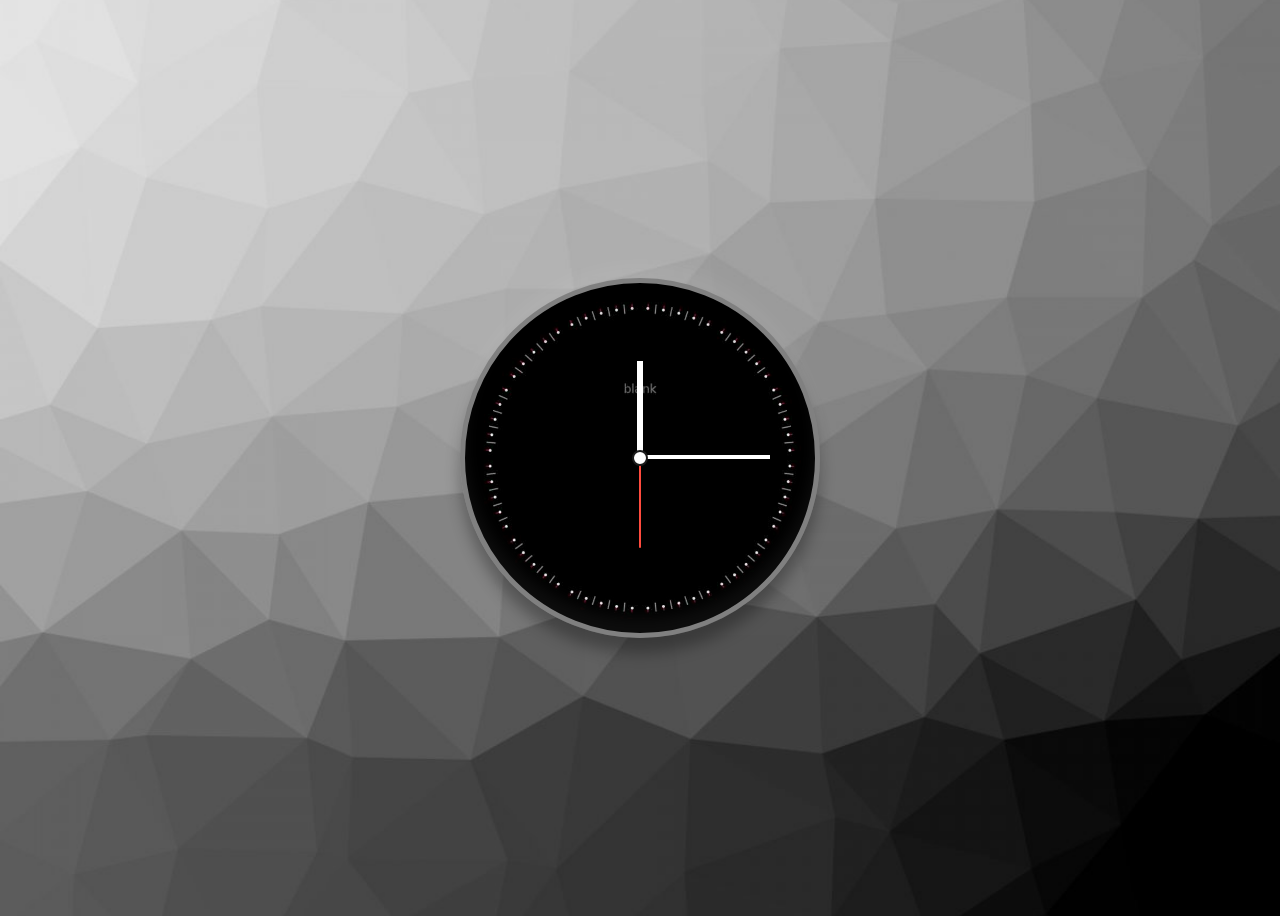
<file: Clock/index.html>
<!DOCTYPE html>
<html>
<head>
	<meta charset="utf-8">
	<title>Clock</title>
	<script type="text/javascript" src="clock.js"></script>
	<link rel="stylesheet" media="screen" href="clock.css">
</head>
<body>
	<div class="clock">
	<div class="wrap">
	<span class="hour"></span>
	<span class="minute"></span>
	<span class="second"></span>
	<span class="dot"></span>
	</div>
	</div>
</body>
</html>
</file>
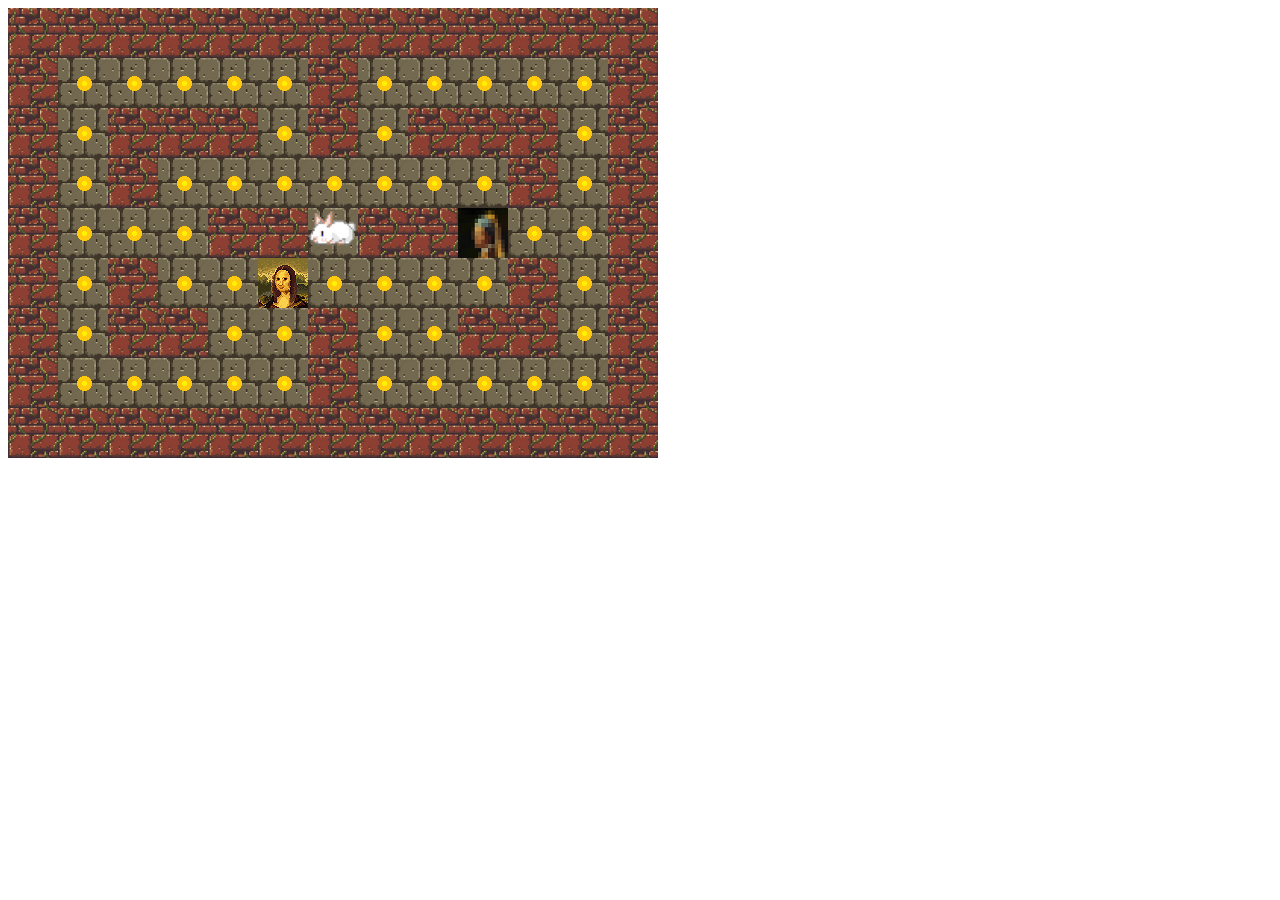
<file: Pac-Man/index.html>
<!DOCTYPE html>
<html lang="en">
<head>
	<title>Pac-Man</title>	
	<style>
		.h1{
			
			display: inline-block;
		}
		.wall {
			width: 50px;
			height: 50px;
			background-image: url('wall.png');
			display: inline-block;
		}
		.coin {
			width: 50px;
			height: 50px;
			background-image: url('coin.png');
			display: inline-block;
		}
		.ground {
			width: 50px;
			height: 50px;
			background-image: url('bg.png');
			display: inline-block;
		}
		.ghost1 {
			width: 50px;
			height: 50px;
			background-image: url('ghost3.png');
			
			display: inline-block;
		}
		
		.pacman {
			width: 50px;
			height: 50px;
			background-image: url('pin.png');
			background-color: none;
			display: inline-block;
		}
		.ghost2 {
			width: 50px;
			height: 50px;
			background-image: url('ghost2.png');
			background-color: black;
			display: inline-block;
		}

		div {
			line-height: 0px;
		}

		


	</style>
</head>
<body>
	
	<div id='world'>
		
	</div>

</body>
<script>

	pacman = {
		x: 6,
		y: 4
	}
	ghost1 = {
		x: 5,
		y: 5,
		atribute: 4
	}
	ghost2 = {
		x: 9,
		y: 3,
		atribute: 6
	}
	
	Count = 52;

	map = [ 
		[1,1,1,1,1,1,1,1,1,1,1,1,1], 
		[1,2,2,2,2,2,1,2,2,2,2,2,1], 
		[1,2,1,1,1,2,1,2,1,1,1,2,1], 
		[1,2,1,2,2,2,2,2,2,6,1,2,1], 
		[1,2,2,2,1,1,5,1,1,2,2,2,1], 
		[1,2,1,2,2,4,2,2,2,2,1,2,1], 
		[1,2,1,1,2,2,1,2,2,1,1,2,1], 
		[1,2,2,2,2,2,1,2,2,2,2,2,1], 
		[1,1,1,1,1,1,1,1,1,1,1,1,1]
	]

	var el = document.getElementById('world');
	
	function drawWorld(){
		el.innerHTML = '';
		for(var y = 0; y < map.length ; y = y + 1) {
			for(var x = 0; x < map[y].length ; x = x + 1) {		
				if (map[y][x] === 1) {
					el.innerHTML += "<div class='wall'></div>";
				}
				else if (map[y][x] === 2) {
					el.innerHTML += "<div class='coin'></div>";
				}
				else if (map[y][x] === 3) {
					el.innerHTML += "<div class='ground'></div>";
				}
				else if (map[y][x] === 4) {
					el.innerHTML += "<div class='ghost1'></div>";
				}
				else if (map[y][x] === 5) {
					el.innerHTML += "<div class='pacman'></div>";
				}
				else if (map[y][x] === 6){
					el.innerHTML += "<div class='ghost2'></div>";
				}
			}
			el.innerHTML += "<br>";
		}
	}

	drawWorld();

	function random(){
		var numPool = [ 1, 2, 3, 4 ],
		rand = numPool[Math.floor(Math.random() * numPool.length)];
		return rand;
	}
	//1-left
	//2-right
	//3-up
	//4-down

	function ghostMoving(ghost){
		if (random() === 1 && map[ghost.y][ghost.x-1] !== 1 && map[ghost.y][ghost.x-1] !== 4 && map[ghost.y][ghost.x-1] !== 6){
					if(map[ghost.y][ghost.x-1] === 5){
						ghost.x = ghost.x - 1;
						map[ghost.y][ghost.x] = ghost.atribute;
						drawWorld();
						GameCondition = confirm("Game Over!");
						if (GameCondition == true || GameCondition == false){
							location.reload()
						}
					}
					if(map[ghost.y][ghost.x-1] === 2){
						map[ghost.y][ghost.x] = 2;
					}
					else{
						map[ghost.y][ghost.x] = 3;
					}
					ghost.x = ghost.x - 1;
					map[ghost.y][ghost.x] = ghost.atribute;
					drawWorld();
		}
		if (random() === 2 && map[ghost.y][ghost.x+1] !== 1 && map[ghost.y][ghost.x+1] !== 4 && map[ghost.y][ghost.x+1] !== 6){
					if(map[ghost.y][ghost.x+1] === 5){
						ghost.x = ghost.x + 1;
						map[ghost.y][ghost.x] = ghost.atribute;
						drawWorld();
						GameCondition = confirm("Game Over!");
						if (GameCondition == true || GameCondition == false){
							location.reload()
						}
					}
					if(map[ghost.y][ghost.x+1] === 2){
						map[ghost.y][ghost.x] = 2;
					}
					else{
						map[ghost.y][ghost.x] = 3;
					}
					ghost.x = ghost.x + 1;
					map[ghost.y][ghost.x] = ghost.atribute;
					drawWorld();
		}
		if (random() === 3 && map[ghost.y-1][ghost.x] !== 1 && map[ghost.y-1][ghost.x] !== 4 && map[ghost.y-1][ghost.x] !== 6){
					if(map[ghost.y-1][ghost.x] === 5){
						ghost.y = ghost.y - 1;
						map[ghost.y][ghost.x] = ghost.atribute;
						drawWorld();
						GameCondition = confirm("Game Over!");
						if (GameCondition == true || GameCondition == false){
							location.reload()
						}
					}
					if(map[ghost.y-1][ghost.x] === 2){
						map[ghost.y][ghost.x] = 2;
					}
					else{
						map[ghost.y][ghost.x] = 3;
					}
					ghost.y = ghost.y - 1;
					map[ghost.y][ghost.x] = ghost.atribute;
					drawWorld();

		}
		if (random() === 4 && map[ghost.y+1][ghost.x] !== 1 && map[ghost.y+1][ghost.x] !== 4 && map[ghost.y+1][ghost.x] !== 6){
					if(map[ghost.y+1][ghost.x] === 5){
						ghost.y = ghost.y + 1;
						map[ghost.y][ghost.x] = ghost.atribute;
						drawWorld();
						GameCondition = confirm("Game Over!");
						if (GameCondition == true || GameCondition == false){
							location.reload()
						}
					}
					if(map[ghost.y+1][ghost.x] === 2){
						map[ghost.y][ghost.x] = 2;
					}
					else{
						map[ghost.y][ghost.x] = 3;
					}
					ghost.y = ghost.y + 1;
					map[ghost.y][ghost.x] = ghost.atribute;
					drawWorld();
		}
	}

	function gameWin(Count){
		if (Count === 0){
			GameCondition = confirm("You Win!")
			if (GameCondition == true || GameCondition == false){
					location.reload()
				}
		}
	}

	let firstMoving = setInterval(ghostMoving, 350, ghost1);
	let secondMoving = setInterval(ghostMoving, 350, ghost2);

	document.onkeydown = function(event){
		// console.log(event);
		if (event.keyCode === 37){ // PACMAN MOVE LEFT

			if ( map[pacman.y][pacman.x-1] !== 1 &&  map[pacman.y][pacman.x-1] !== 4 && map[pacman.y][pacman.x-1] !== 6){

				if (map[pacman.y][pacman.x-1] === 2){
					Count--;
					gameWin(Count);
				}
				map[pacman.y][pacman.x] = 3;
				pacman.x = pacman.x - 1;
				map[pacman.y][pacman.x] = 5;
				drawWorld();
				// ghostMoving(ghost1);
				// ghostMoving(ghost2);

			}
			else if (map[pacman.y][pacman.x-1] == 4 || map[pacman.y][pacman.x-1] == 6){

				map[pacman.y][pacman.x] = 3;
				pacman.x = pacman.x - 1;
				map[pacman.y][pacman.x] = 5;
				drawWorld();	
				GameCondition = confirm("Game Over!");
				clearInterval(firstMoving);
				clearInterval(secondMoving);

				if (GameCondition == true || GameCondition == false){
					location.reload()
				}

			}
		}
		else if (event.keyCode === 38){ // PACMAN MOVE UP
			
			if ( map[pacman.y-1][pacman.x] !== 1 && map[pacman.y-1][pacman.x] !== 4 && map[pacman.y-1][pacman.x] !== 6){
				
				if (map[pacman.y-1][pacman.x] === 2){
					Count--;
					gameWin(Count);
				}
				map[pacman.y][pacman.x] = 3;
				pacman.y = pacman.y - 1;
				map[pacman.y][pacman.x] = 5;
				drawWorld();
				// ghostMoving(ghost1);
				// ghostMoving(ghost2);

			}

			else if (map[pacman.y-1][pacman.x] == 4 || map[pacman.y-1][pacman.x] == 6){
				
				map[pacman.y][pacman.x] = 3;
				pacman.y = pacman.y - 1;
				map[pacman.y][pacman.x] = 5;
				drawWorld();
				GameCondition = confirm("Game Over!");
				clearInterval(firstMoving);
				clearInterval(secondMoving);
				
				if (GameCondition == true || GameCondition == false){
					location.reload()
				}

			}
		}
		else if (event.keyCode === 39){ // PACMAN MOVE RIGHT
			
			if ( map[pacman.y][pacman.x+1] !== 1 && map[pacman.y][pacman.x+1] !== 4 && map[pacman.y][pacman.x+1] !== 6){
				
				if (map[pacman.y][pacman.x+1] === 2){
					Count--;
					gameWin(Count);
				}
				map[pacman.y][pacman.x] = 3;
				pacman.x = pacman.x + 1;
				map[pacman.y][pacman.x] = 5;
				drawWorld();
				// ghostMoving(ghost1);
				// ghostMoving(ghost2);

			}

			else if (map[pacman.y][pacman.x+1] == 4 || map[pacman.y][pacman.x+1] == 6){
				
				map[pacman.y][pacman.x] = 3;
				pacman.x = pacman.x + 1;
				map[pacman.y][pacman.x] = 5;
				drawWorld();
				GameCondition = confirm("Game Over!");
				clearInterval(firstMoving);
				clearInterval(secondMoving);
				if (GameCondition == true || GameCondition == false){
					location.reload()
				}

			}
		}
		else if (event.keyCode === 40){ // PACMAN MOVE DOWN
			
			if ( map[pacman.y+1][pacman.x] !== 1 && map[pacman.y+1][pacman.x] !== 4 && map[pacman.y+1][pacman.x] !== 6){
				if (map[pacman.y+1][pacman.x] === 2){
					Count--;
					gameWin(Count);
				}
				map[pacman.y][pacman.x] = 3;
				pacman.y = pacman.y + 1;
				map[pacman.y][pacman.x] = 5;
				drawWorld();
				// ghostMoving(ghost1);
				// ghostMoving(ghost2);

			}

			else if (map[pacman.y+1][pacman.x] == 4 || map[pacman.y+1][pacman.x] == 6){
				
				map[pacman.y][pacman.x] = 3;
				pacman.y = pacman.y + 1;
				map[pacman.y][pacman.x] = 5;
				drawWorld();
				GameCondition = confirm("Game Over!");
				clearInterval(firstMoving);
				clearInterval(secondMoving);
				if (GameCondition == true || GameCondition == false){
					location.reload()
				}

			}
		}
		console.log(map)
	}



	

</script>
</html>
</file>
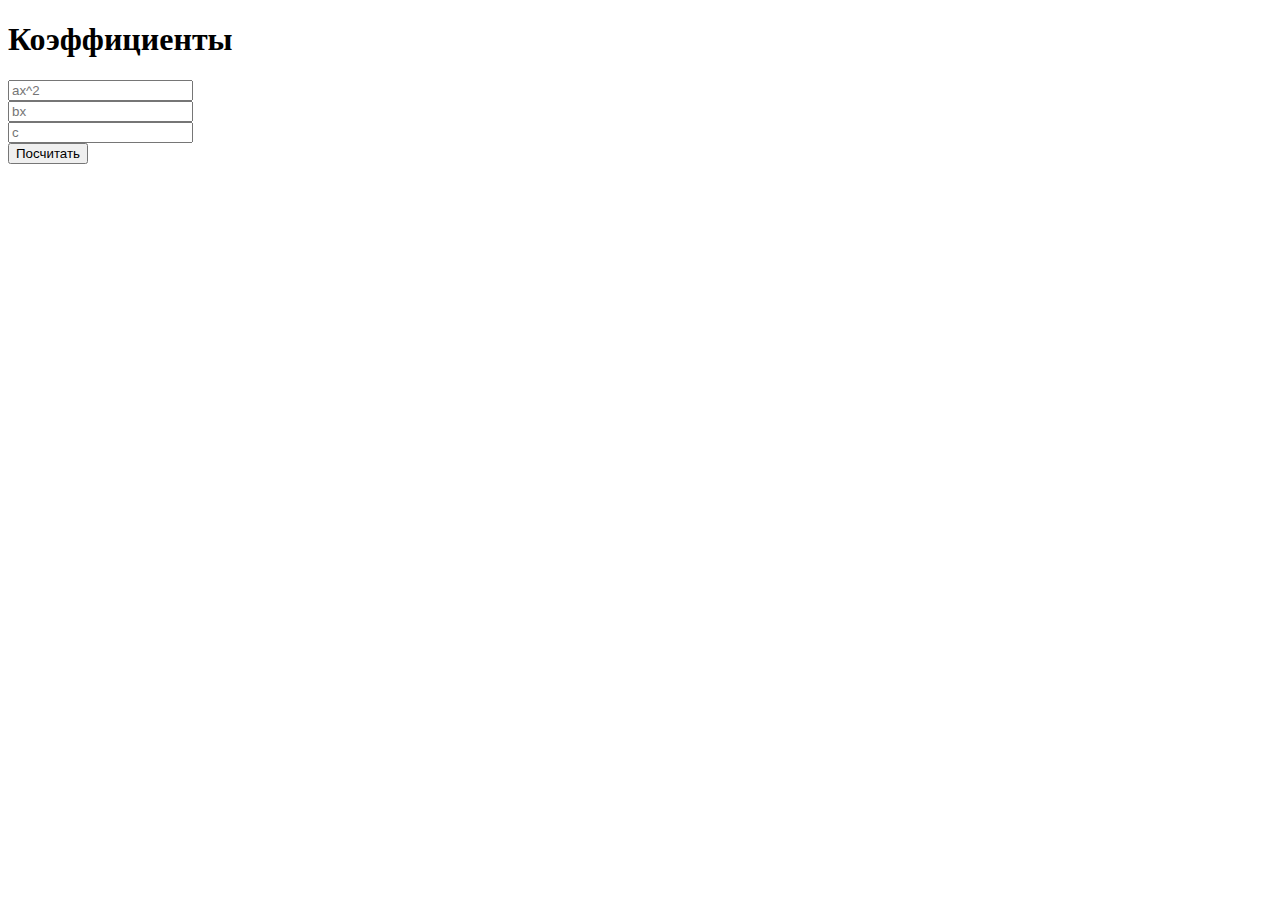
<file: quadratic equation/index.html>
<!DOCTYPE html>
<html lang="ru"> 
<head>
	<meta charset="utf-8">
	<title>Квадратные уравнения</title>
	<script type="text/javascript" src="app.js"></script>
</head>
<body>
	<div class="form">
		<div id="container">
			<h1> Коэффициенты </h1>
			<div class="input-form">
				<input type="text" placeholder="ax^2" id="a">
			</div>
			<div class="input-form">
				<input type="text" placeholder="bx" id="b">
			</div>
			<div class="input-form">
				<input type="text" placeholder="c" id="c">
			</div>
			<div class="input-form">
				<input onclick="takeValues()" type="submit" value="Посчитать">
			</div>
		</div>
		<div id="answers" style="display: none;">
			<h1> Результат </h1>
		</div>
	</div>
	<script type="text/javascript">
		function takeValues(){
			let a = document.getElementById('a').value;
			let b = document.getElementById('b').value;
			let c = document.getElementById('c').value;

			if (a == '' && b == '' && c == '' || c == '')
				return;
			let result = resolver(a, b, c);
			console.log(result);

			document.getElementById('container').style.display = 'none';
			let container = document.getElementById('container');
			document.getElementById('answers').style.display = 'block';
			let answers = document.getElementById('answers');

			answers.insertAdjacentHTML('beforeend', '<p class="alert">' + result.alert + '</p>');
			answers.insertAdjacentHTML('beforeend', '<p class="result"> x1 = ' + result.x1 + '</p>');
			if (result.x2)
				answers.insertAdjacentHTML('beforeend', '<p class="result"> x2 = ' + result.x2 + '</p>');
		}
	</script>
	
</body>
</html>
</file>
<file: Clock/clock.css>
body {
  display: flex;
  align-items: center;
  justify-content: center;
  height: 100vh;
  background: url('smth.jpg') center / cover;
}

.clock {
  border-radius: 100%;
  background: url('clock.jpg') center / cover;
  font-family: "Montserrat";
  border: 5px solid grey;
  box-shadow: 0 -15px 15px rgba(255, 255, 255, 0.05),
		inset 0 -15px 15px rgba(255, 255, 255, 0.05),
		0 15px 15px rgba(0, 0, 0, 0.3),
		inset 0 15px 15px rgba(0, 0, 0, 0.3);
	position: relative;
}

.wrap {
  overflow: hidden;
  position: relative;
  width: 350px;
  height: 350px;
  border-radius: 100%;
}

.minute,
.hour {
  position: absolute;
  height: 100px;
  width: 6px;
  margin: auto;
  top: -27%;
  left: 0;
  bottom: 0;
  right: 0;
  background: white;
  transform-origin: bottom center;
  transform: rotate(0deg);
  box-shadow: 0 0 10px 0 rgba(0, 0, 0, 0.4);
  z-index: 1;
}

.minute {
  position: absolute;
  height: 130px;
  width: 4px;
  top: -38%;
  left: 0;
  box-shadow: 0 0 10px 0 rgba(0, 0, 0, 0.4);
  transform: rotate(90deg);
}

.second {
  position: absolute;
  height: 90px;
  width: 2px;
  margin: auto;
  top: -26%;
  left: 0;
  bottom: 0;
  right: 0;
  border-radius: 4px;
  background: #FF4B3E;
  transform-origin: bottom center;
  transform: rotate(180deg);
  z-index: 1;
}

.dot {
  position: absolute;
  top: 0;
  left: 0;
  right: 0;
  bottom: 0;
  width: 12px;
  height: 12px;
  border-radius: 100px;
  background: white;
  border: 2px solid #1b1b1b;
  border-radius: 100px;
  margin: auto;
  z-index: 1;
}
</file>
